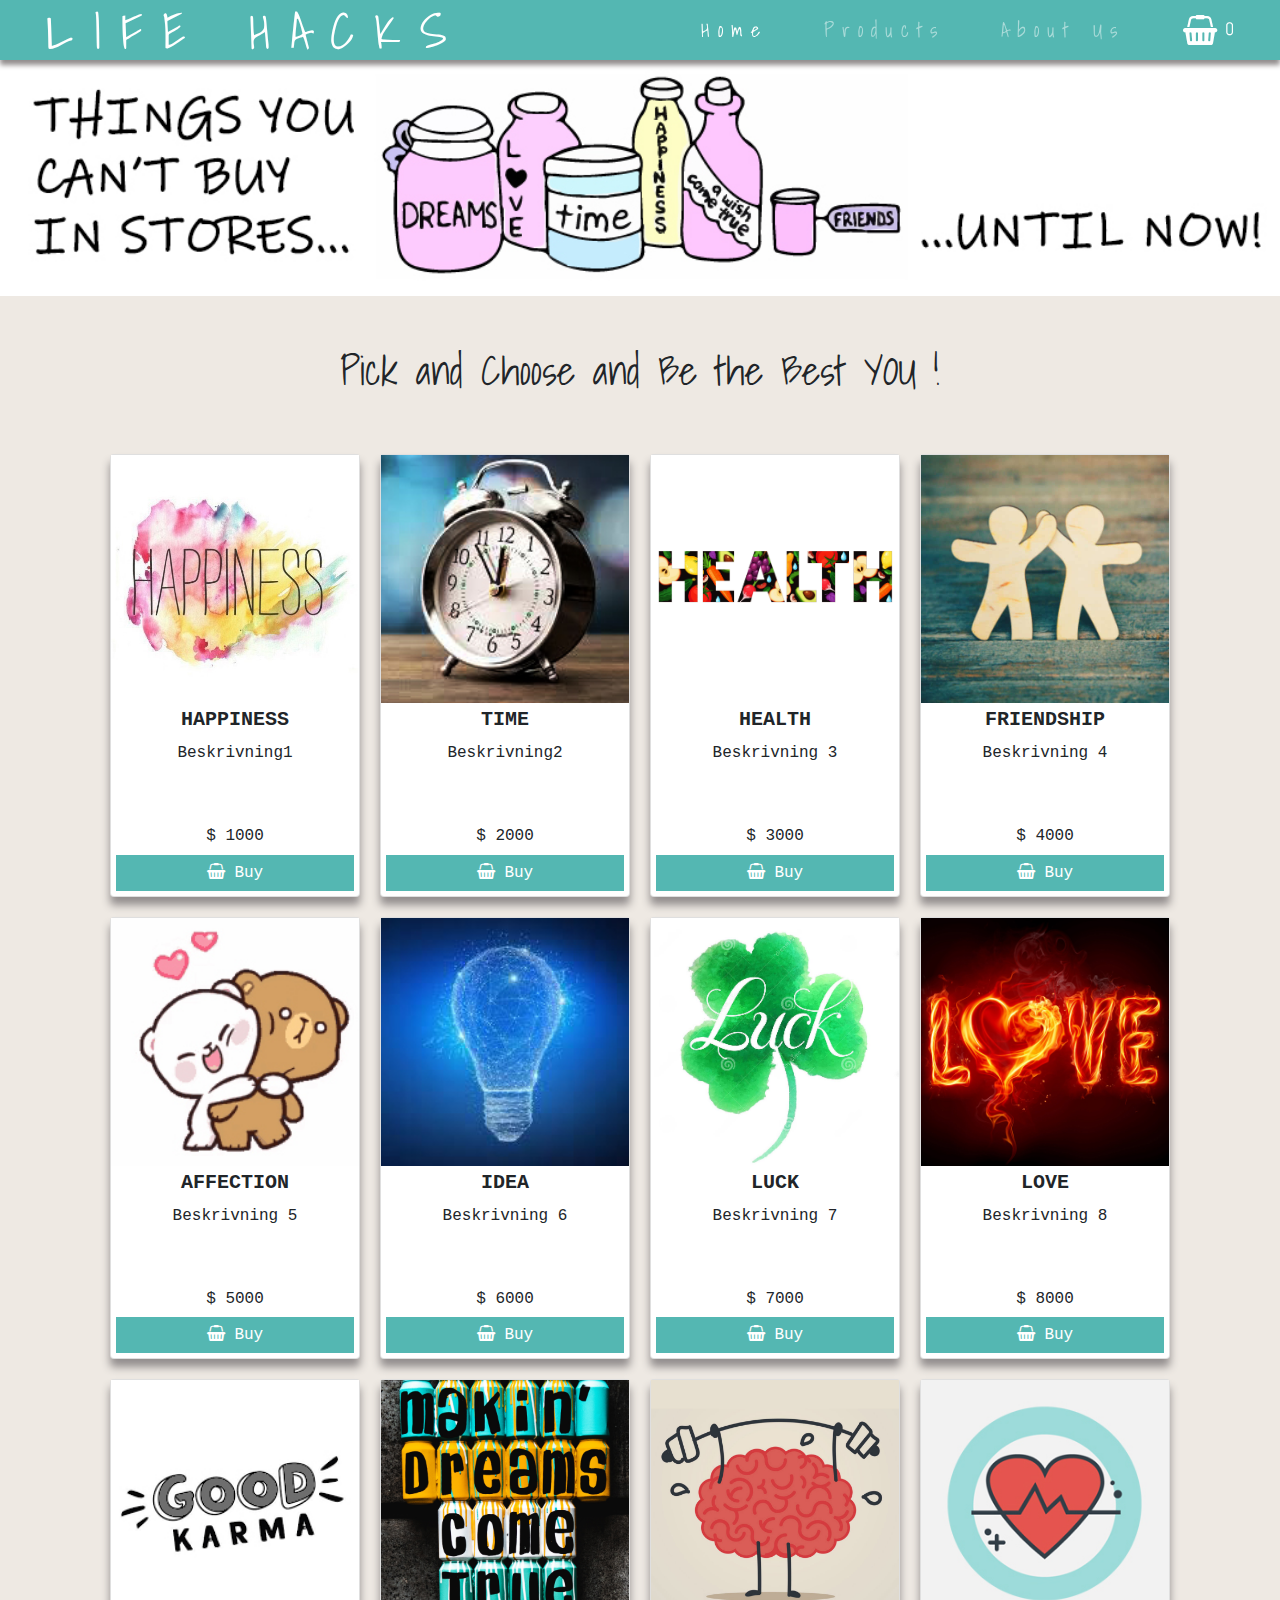
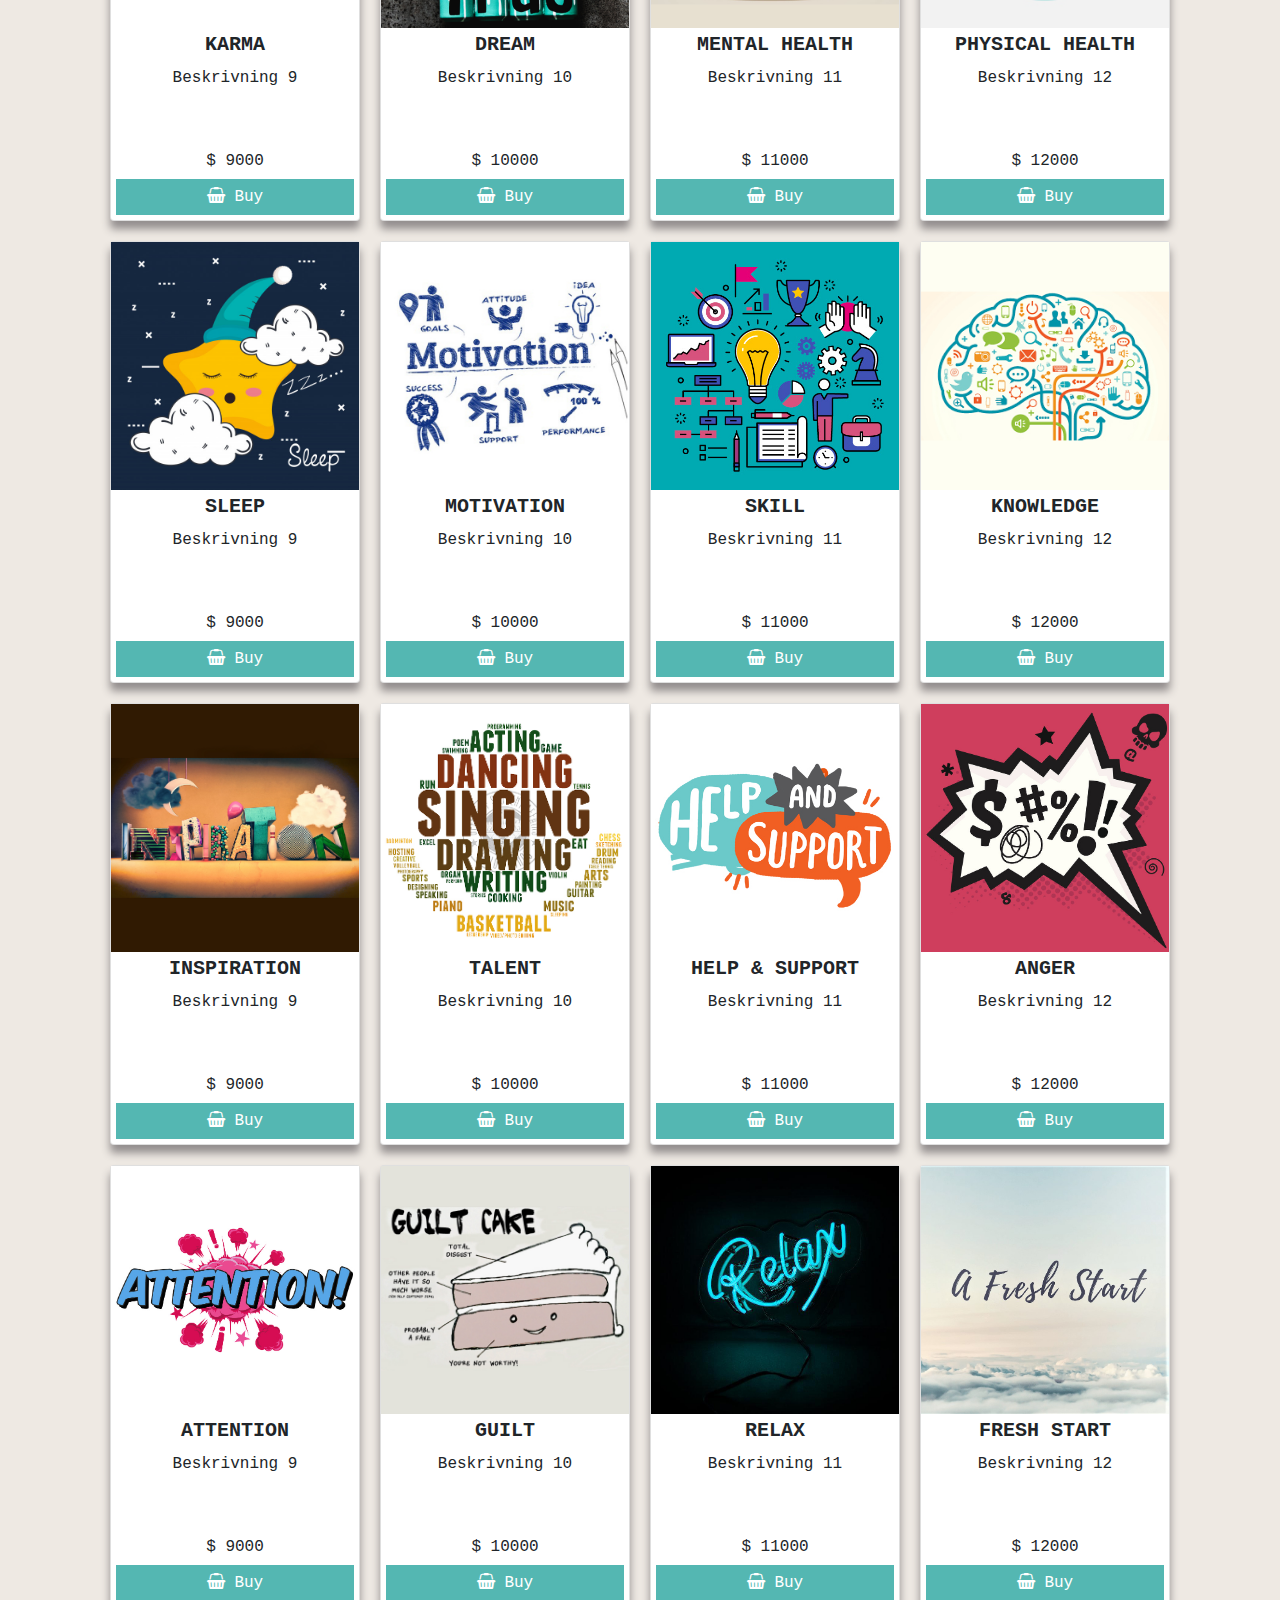
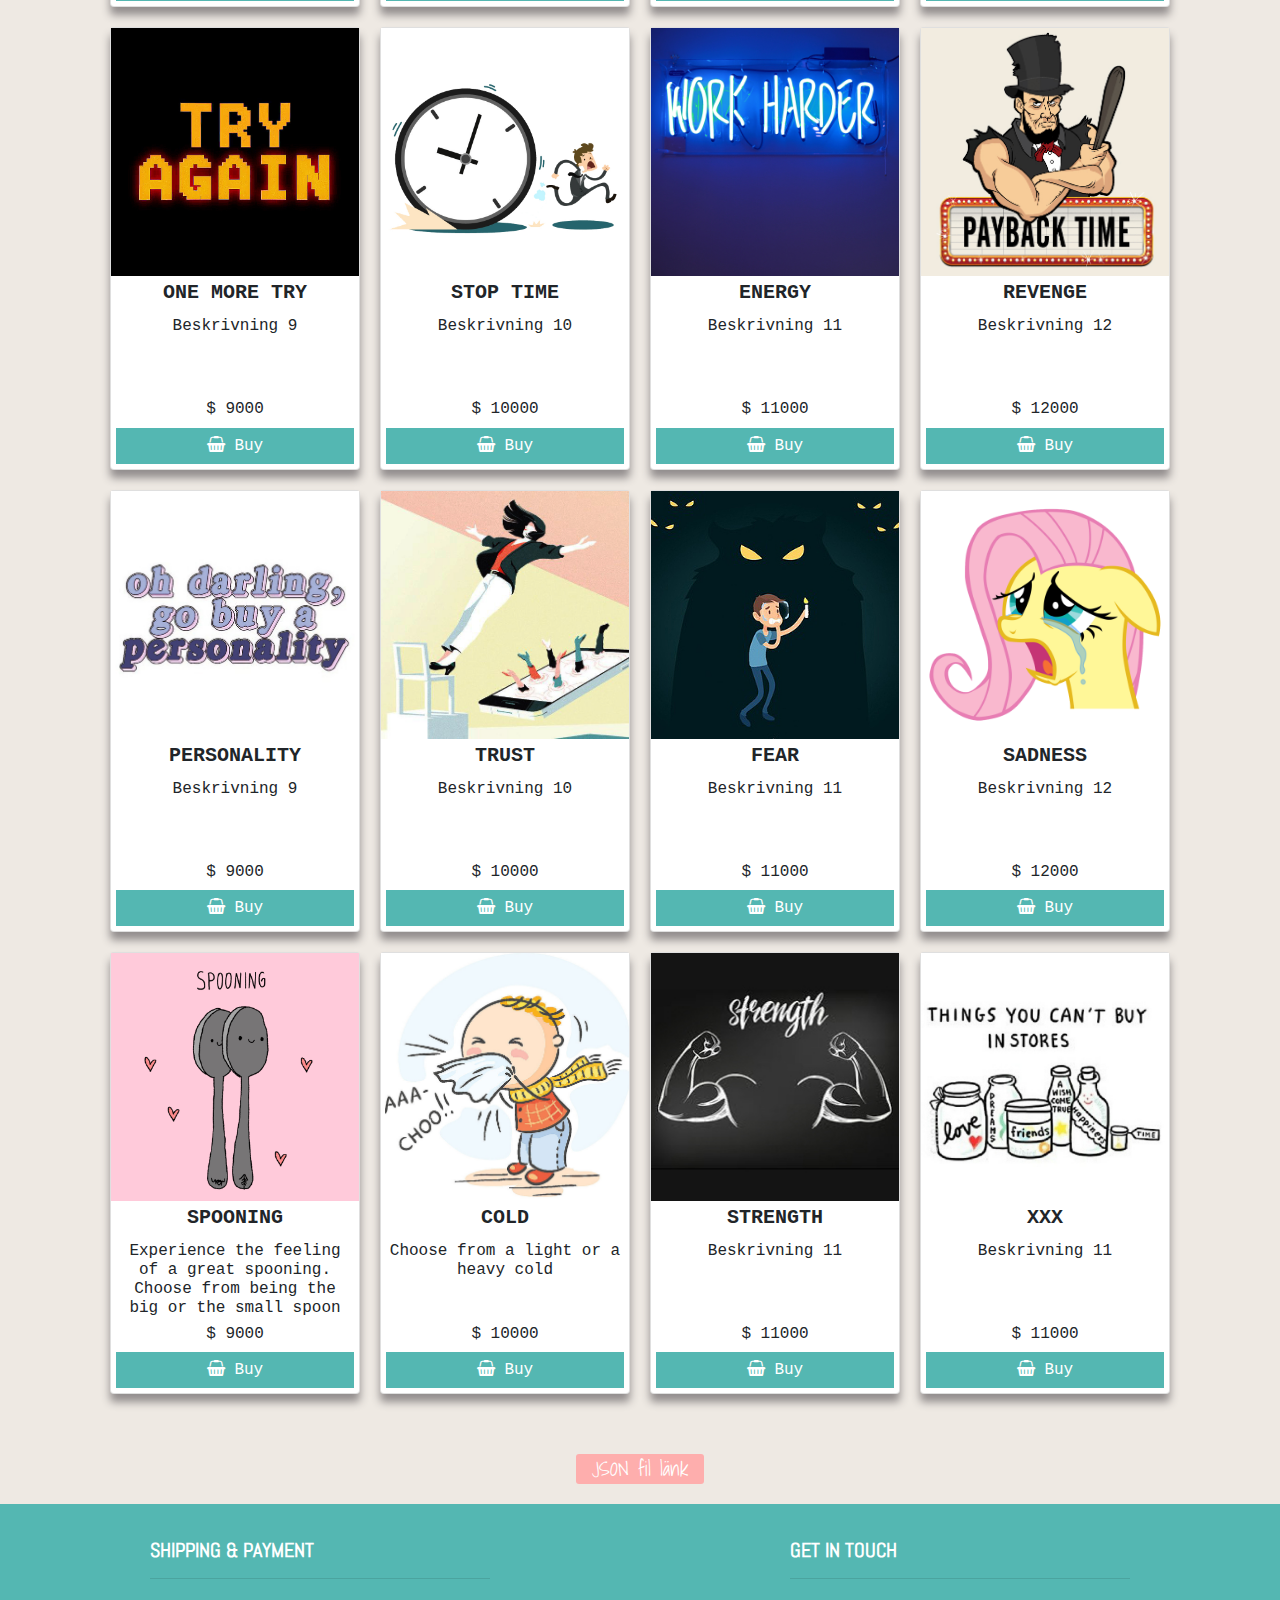
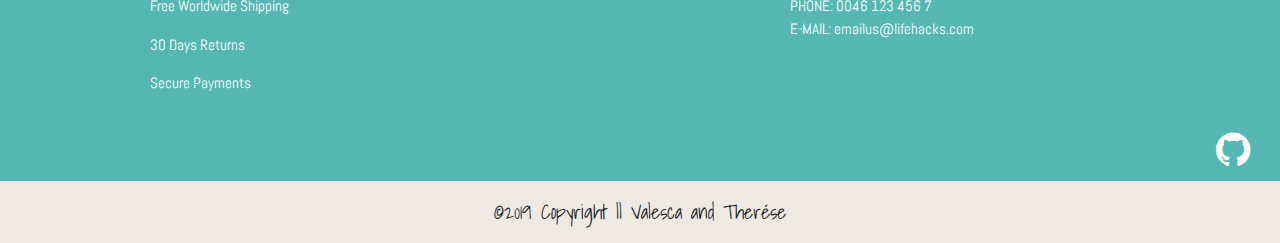
<file: index.html>
<!DOCTYPE html>
<html lang="en">
  <head>
    <meta charset="UTF-8" />
    <meta name="viewport" content="width=device-width, initial-scale=1.0" />
    <meta http-equiv="X-UA-Compatible" content="ie=edge" />
    <link
      rel="stylesheet"
      href="https://stackpath.bootstrapcdn.com/bootstrap/4.3.1/css/bootstrap.min.css"
      integrity="sha384-ggOyR0iXCbMQv3Xipma34MD+dH/1fQ784/j6cY/iJTQUOhcWr7x9JvoRxT2MZw1T"
      crossorigin="anonymous"
    />
    <link
      href="https://fonts.googleapis.com/css?family=Abel"
      rel="stylesheet"
    />
    <link
      rel="stylesheet"
      href="https://cdnjs.cloudflare.com/ajax/libs/font-awesome/4.7.0/css/font-awesome.min.css"
    />
    <link
      href="https://fonts.googleapis.com/css?family=Shadows+Into+Light"
      rel="stylesheet"
    />
    <link rel="stylesheet" href="css/style.css" />
    <title>Hem</title>
  </head>
  <body>
    <!-- navbar -->
    <nav
      class="navbar navbar-expand-md navbar-dark fixed-top bg-dark"
      style="background-color:#54B7B2 !important; box-shadow: 0px 5px 5px 0px #928d8d !important; height: 60px;"
    >
      <a id="store-name" class="navbar-brand" href="#">LIFE HACKS</a>
      <button
        class="navbar-toggler"
        type="button"
        data-toggle="collapse"
        data-target="#navbarCollapse"
        aria-controls="navbarCollapse"
        aria-expanded="false"
        aria-label="Toggle navigation"
      >
        <span class="navbar-toggler-icon"></span>
      </button>
      <div class="collapse navbar-collapse" id="navbarCollapse">
        <ul class="navbar-nav ml-auto">
          <li class="nav-item active">
            <a class="nav-link" href="#">Home</a>
          </li>
          <li class="nav-item">
            <a class="nav-link" href="#">Products</a>
          </li>
          <li class="nav-item">
            <a class="nav-link" href="#">About Us</a>
          </li>
        </ul>
      </div>

      <!-- varukorg -->

      <div class="btn-group">
        <i
          id="basket-icon"
          class="fa fa-shopping-basket"
          onclick="overlayOnOff()"
        ></i>
        <div id="antal-produkter"></div>

        <div id="overlay">
          <!-- <h5 class="cart-title">Here's what's in your cart</h5> -->
          <table class="table" id="table1"></table>
          <span id="total-pris"></span>
          <button class="clear-ls">Empty Cart</button><br />
          <a href="./bestallning.html" class="check-out">Go to Check Out</a>
        </div>
      </div>
    </nav>

    <!-- banner image -->

    <div class="banner" onclick="off()">
      <!-- <img src="images/banner.jpg" alt="banner"> -->
      <img src="images/banner/banner-longJPEG-letters.jpg" alt="banner" />
    </div>

    <!-- products json -->

    <h4 class="title4">Pick and Choose and Be the Best YOU !</h4>
    <div id="container1"></div>
    <div class="jsonlink">
      <a href="./products.json">JSON fil länk</a>
    </div>

    <!-- Footer -->

    <footer class="footer page-footer font-small teal pt-4">
      <!-- Footer Text -->
      <div class="container-fluid text-center text-md-left">
        <!-- Grid row -->
        <div class="row">
          <!-- Grid column -->
          <div class="footer-content col-md-6 mt-md-0 mt-3">
            <h5 class="text-uppercase">SHIPPING & PAYMENT</h5>
            <hr />
            <p>Free Worldwide Shipping</p>
            <p>30 Days Returns</p>
            <p>Secure Payments</p>
          </div>
          <!-- Grid column -->

          <hr class="clearfix w-100 d-md-none pb-3" />

          <!-- Grid column -->
          <div class="footer-content col-md-6 mb-md-0 mb-3">
            <h5 class="text-uppercase">GET IN TOUCH</h5>
            <hr />
            PHONE: 0046 123 456 7 <br />
            E-MAIL: emailus@lifehacks.com
          </div>
          <!-- Grid column -->

          <div class="github-icon">
            <a
              href="https://github.com/LezCodeHer/project-webshop"
              class="fa fa-github"
              target="_blank"
            ></a>
          </div>
        </div>
        <!-- Grid row -->
      </div>
    </footer>

    <!-- Copyright -->
    <div id="copyright" class="footer-copyright text-center py-3">
      ©2019 Copyright || Valesca and Therése
    </div>

    <!-- js files -->

    <script src="https://cdnjs.cloudflare.com/ajax/libs/jquery/3.3.1/jquery.js"></script>
    <script src="js/index.js"></script>
    <script src="js/bestallning.js"></script>
    <script
      src="https://code.jquery.com/jquery-3.3.1.slim.min.js"
      integrity="sha384-q8i/X+965DzO0rT7abK41JStQIAqVgRVzpbzo5smXKp4YfRvH+8abtTE1Pi6jizo"
      crossorigin="anonymous"
    ></script>
    <script
      src="https://cdnjs.cloudflare.com/ajax/libs/popper.js/1.14.7/umd/popper.min.js"
      integrity="sha384-UO2eT0CpHqdSJQ6hJty5KVphtPhzWj9WO1clHTMGa3JDZwrnQq4sF86dIHNDz0W1"
      crossorigin="anonymous"
    ></script>
    <script
      src="https://stackpath.bootstrapcdn.com/bootstrap/4.3.1/js/bootstrap.min.js"
      integrity="sha384-JjSmVgyd0p3pXB1rRibZUAYoIIy6OrQ6VrjIEaFf/nJGzIxFDsf4x0xIM+B07jRM"
      crossorigin="anonymous"
    ></script>
  </body>
</html>
</file>
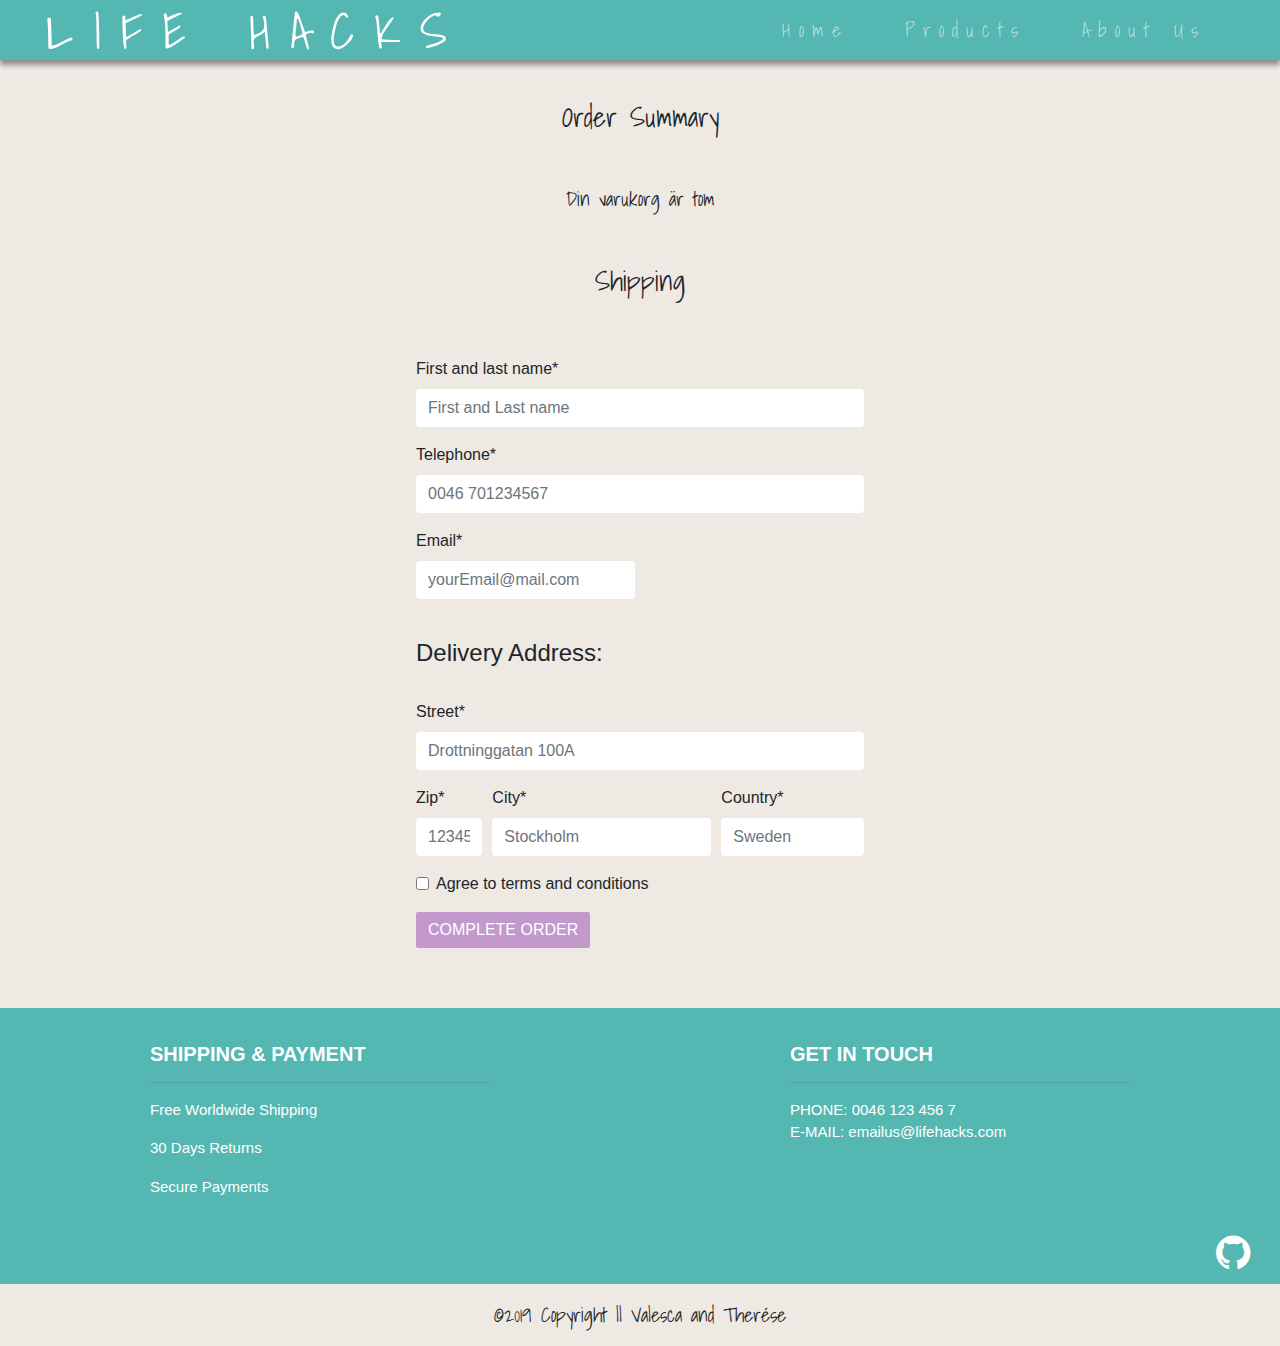
<file: bestallning.html>
<!DOCTYPE html>
<html lang="en">
  <head>
    <meta charset="UTF-8" />
    <meta name="viewport" content="width=device-width, initial-scale=1.0" />
    <meta http-equiv="X-UA-Compatible" content="ie=edge" />
    <link
      rel="stylesheet"
      href="https://stackpath.bootstrapcdn.com/bootstrap/4.3.1/css/bootstrap.min.css"
      integrity="sha384-ggOyR0iXCbMQv3Xipma34MD+dH/1fQ784/j6cY/iJTQUOhcWr7x9JvoRxT2MZw1T"
      crossorigin="anonymous"
    />
    <link
      rel="stylesheet"
      href="https://cdnjs.cloudflare.com/ajax/libs/font-awesome/4.7.0/css/font-awesome.min.css"
    />
    <link
      href="https://fonts.googleapis.com/css?family=Shadows+Into+Light"
      rel="stylesheet"
    />
    <link rel="stylesheet" href="css/style.css" />
    <title>Beställning</title>
  </head>

  <body id="bestallning-body">
    <!--Header-->

    <nav
      class="navbar navbar-expand-md navbar-dark fixed-top bg-dark"
      style="background-color:#54B7B2 !important; box-shadow: 0px 5px 5px 0px #928d8d !important; height: 60px  ;"
    >
      <a id="store-name" class="navbar-brand" href="index.html">LIFE HACKS</a>
      <button
        class="navbar-toggler"
        type="button"
        data-toggle="collapse"
        data-target="#navbarCollapse"
        aria-controls="navbarCollapse"
        aria-expanded="false"
        aria-label="Toggle navigation"
      >
        <span class="navbar-toggler-icon"></span>
      </button>
      <div class="collapse navbar-collapse" id="navbarCollapse">
        <ul class="navbar-nav ml-auto">
          <li class="nav-item">
            <a class="nav-link" href="./index.html">Home</a>
          </li>
          <li class="nav-item">
            <a class="nav-link" href="#">Products</a>
          </li>
          <li class="nav-item">
            <a class="nav-link" href="#">About Us</a>
          </li>
        </ul>
      </div>
    </nav>

    <!--  -->

    <h3
      id="order-style-rubrik1"
      class="order-style-rubrik"
      style="text-align: center; margin: 50px;"
    >
      Order Summary
    </h3>

    <!--  -->

    <table class="table" id="table2"></table>
    <span id="total-pris" style="margin-left: 31%;"></span>
    <button class="clear-ls" style="margin-right: 31%">Clear all</button><br />

    <!--Order form -->

    <h3 class="order-style-rubrik" style="text-align: center; margin: 50px; ">
      Shipping
    </h3>
    <form id="form">
      <div class="form-row">
        <div class="form-group col-md-12">
          <label for="inputName">First and last name*</label><br />
          <input
            id="inputName"
            type="text"
            class="form-control"
            placeholder="First and Last name"
            required
          />
          <p id="message"></p>
        </div>
        <div class="form-group col-md-12">
          <label for="inputTel">Telephone*</label>
          <input
            id="inputTel"
            class="form-control"
            type="tel"
            placeholder="0046 701234567"
          />
          <p id="msgTel"></p>
        </div>
        <div class="form-group col-md-6">
          <label for="inputEmail">Email*</label>
          <input
            id="inputEmail"
            type="email"
            class="form-control"
            placeholder="yourEmail@mail.com"
            required
          />
          <p id="msgEmail"></p>
        </div>
      </div>
      <br />
      <h4>Delivery Address:</h4>
      <br />
      <div class="form-group">
        <label for="inputStreet">Street*</label>
        <input
          id="inputStreet"
          type="text"
          class="form-control"
          placeholder="Drottninggatan 100A"
          required
        />
        <p id="msgStreet"></p>
      </div>
      <div class="form-row">
        <div class="form-group col-md-2">
          <label for="inputZip">Zip*</label>
          <input
            id="inputZip"
            type="text"
            class="form-control"
            placeholder="12345"
            required
          />
          <p id="msgZip"></p>
        </div>
        <div class="form-group col-md-6">
          <label for="inputCity">City*</label>
          <input
            id="inputCity"
            type="text"
            class="form-control"
            placeholder="Stockholm"
            required
          />
          <p id="msgCity"></p>
        </div>
        <div class="form-group col-md-4">
          <label for="inputCountry">Country*</label>
          <input
            id="inputCountry"
            type="text"
            class="form-control"
            placeholder="Sweden"
            required
          />
          <p id="msgCountry"></p>
        </div>
      </div>
      <div class="form-group">
        <div class="form-check">
          <input class="form-check-input" type="checkbox" id="gridCheck" />
          <label class="form-check-label" for="gridCheck">
            Agree to terms and conditions
          </label>
        </div>
      </div>
      <a href="#" id="submit-btn" class="btn btn-primary">
        COMPLETE ORDER
      </a>
    </form>

    <!-- Footer -->

    <footer class="footer page-footer font-small teal pt-4">
      <!-- Footer Text -->
      <div class="container-fluid text-center text-md-left">
        <!-- Grid row -->
        <div class="row">
          <!-- Grid column -->
          <div class="footer-content col-md-6 mt-md-0 mt-3">
            <h5 class="text-uppercase">SHIPPING & PAYMENT</h5>
            <hr />
            <p>Free Worldwide Shipping</p>
            <p>30 Days Returns</p>
            <p>Secure Payments</p>
          </div>
          <!-- Grid column -->

          <hr class="clearfix w-100 d-md-none pb-3" />

          <!-- Grid column -->
          <div class="footer-content col-md-6 mb-md-0 mb-3">
            <h5 class="text-uppercase">GET IN TOUCH</h5>
            <hr />
            PHONE: 0046 123 456 7 <br />
            E-MAIL: emailus@lifehacks.com
          </div>
          <!-- Grid column -->

          <div class="github-icon">
            <a
              href="https://github.com/LezCodeHer/project-webshop"
              class="fa fa-github"
              target="_blank"
            ></a>
          </div>
        </div>
        <!-- Grid row -->
      </div>
    </footer>

    <!-- Copyright -->
    <div id="copyright" class="footer-copyright text-center py-3">
      ©2019 Copyright || Valesca and Therése
    </div>

    <!-- Javascript files -->

    <script src="https://ajax.googleapis.com/ajax/libs/jquery/3.3.1/jquery.min.js"></script>
    <script src="js/form.js"></script>
    <script src="js/index.js"></script>
    <script src="js/bestallning.js"></script>
  </body>
</html>
</file>
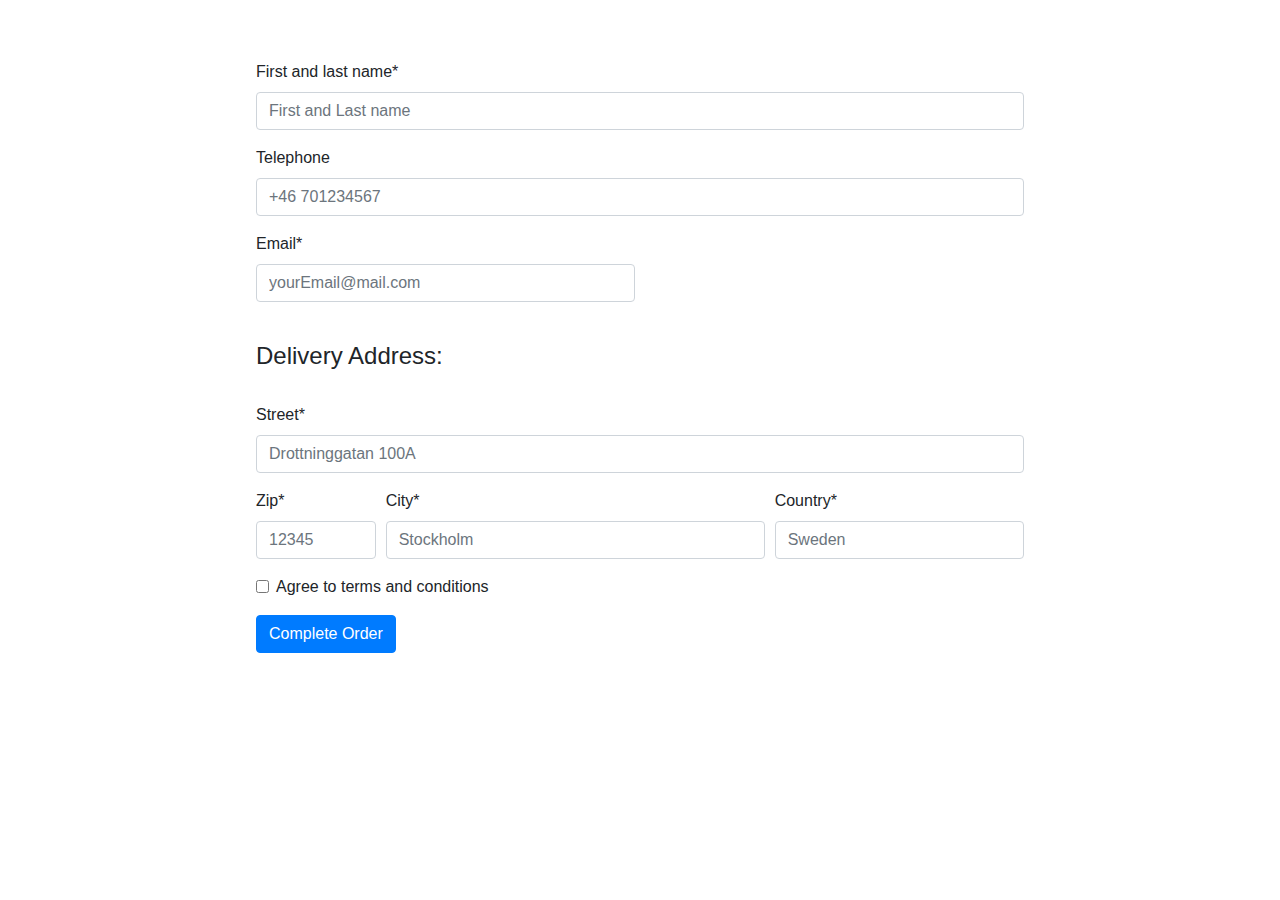
<file: form.html>
<!DOCTYPE html>
<html lang="en">

<head>
    <meta charset="UTF-8">
    <meta name="viewport" content="width=device-width, initial-scale=1.0">
    <meta http-equiv="X-UA-Compatible" content="ie=edge">
    <link rel="stylesheet" href="https://maxcdn.bootstrapcdn.com/bootstrap/4.0.0/css/bootstrap.min.css"
        integrity="sha384-Gn5384xqQ1aoWXA+058RXPxPg6fy4IWvTNh0E263XmFcJlSAwiGgFAW/dAiS6JXm" crossorigin="anonymous">
    <title>Document</title>

    <style>
        form {
            width: 60%;
            margin: 60px auto;
        }

        #message, #msgEmail {
            color: red;
            padding: 0 10px;
            display: none;
        }
    </style>
</head>

<body>

    <form>
        <!-- Kunden behöver ange namn, telefon, e-post och leveransadress -->
        <!-- <div class="form-row">
            <div class="col">
                <input type="text" class="form-control" placeholder="First name">
            </div>
            <div class="col">
                <input type="text" class="form-control" placeholder="Last name">
            </div>
        </div> -->

        <div class="form-row">
            <div class="form-group col-md-12">
                <label for="user">First and last name*</label><br>
                <input id="inputName" class="form-control" type="name" placeholder="First and Last name" required>
                <p id="message"></p>
            </div>
            <div class="form-group col-md-12">
                <label for="example-tel-input">Telephone</label>
                <input id="inputTel" class="form-control" type="tel" placeholder="+46 701234567">
            </div>
            <div class="form-group col-md-6">
                <label for="email">Email*</label>
                <input id="inputEmail" type="email" class="form-control" placeholder="yourEmail@mail.com" required>
                <p id="msgEmail"></p>
            </div>
        </div>
        <br>
        <h4>Delivery Address:</h4><br>
        <div class="form-group">
            <label for="inputAddress">Street*</label>
            <input type="text" class="form-control" id="inputAddress" placeholder="Drottninggatan 100A" required>
        </div>
        <div class="form-row">
            <div class="form-group col-md-2">
                <label for="inputZip">Zip*</label>
                <input type="text" class="form-control" id="inputZip" placeholder="12345" required>
            </div>
            <div class="form-group col-md-6">
                <label for="inputCity">City*</label>
                <input type="text" class="form-control" id="inputCity" placeholder="Stockholm" required>
            </div>
            <div class="form-group col-md-4">
                <label for="inputState">Country*</label>
                <input type="text" class="form-control" id="inputCountry" placeholder="Sweden" required>
            </div>
        </div>
        <div class="form-group">
            <div class="form-check">
                <input class="form-check-input" type="checkbox" id="gridCheck">
                <label class="form-check-label" for="gridCheck" required>
                    Agree to terms and conditions
                </label>
            </div>
        </div>
        <button id=submitBtn type="submit" class="btn btn-primary">Complete Order</button>
    </form>
    
    <script src="https://ajax.googleapis.com/ajax/libs/jquery/3.3.1/jquery.min.js"></script>
    <script src="form.js"></script>
</body>
</html>
</file>
<file: css/style.css>
* {
  box-sizing: border-box;
}
body {
  min-height: 40rem;
  background-color: #eee9e3 !important;
  font-family: "Shadows Into Light", cursive;
}
#store-name {
  font-size: 50px !important;
  padding: 0 !important;
  margin-left: 30px;
  letter-spacing: 20px;
}
/* boostrap li element */
.ml-auto {
  margin-left: auto !important;
  font-size: 20px;
  padding: 0 30px;
  letter-spacing: 8px;
}
#basket-icon {
  font-size: 30px;
  color: white;
  cursor: pointer;
  margin-right: 8px;
  display: flex;
  align-items: center;
}
#antal-produkter{
  font-family: "Abel", sans-serif !important;
  color: white;
  font-size: 18px;
  margin-right: 30px;
}
#trash-icon {
  font-size: 30px;
  cursor: pointer;
}
/* .dropdown-menu {
  width: 500px !important;
} */
.banner {
  background-color: white;
  margin-top: 60px;
  display: flex;
  justify-content: center;
}
.banner img {
  width: 100%;
  height: 100%;
}
#container1 {
  display: flex;
  flex-wrap: wrap;
  justify-content: center;
  width: 1100px;
  margin: 50px auto;
  font-family: "Courier New", Courier, monospace;
  font-size: 2px;
}
.title4 {
  font-size: 40px;
  text-align: center;
  margin-top: 50px;
}
h5 {
  font-weight: bold;
}
/* h4 {
  font-size: 30px;
  text-align: center;
  margin-top: 50px;
} */
.card {
  text-align: center;
  margin: 10px;
  width: 250px !important;
  box-shadow: 0px 8px 8px 0px #928d8d !important;
}
.card-content {
  height: 75px;
}
.jsonlink {
  width: 10%;
  margin: 20px auto;
  text-align: center;
  border-radius: 3px;
  background-color: #feaead;
}
.jsonlink a {
  text-decoration: none;
  color: white;
  font-size: 20px;
}
.jsonlink:hover {
  background-color: #54b7b2;
  text-decoration: none;
}
#bestallning-body {
  text-align: center;
  margin-top: 100px;
}
#container2 {
  width: 50%;
  margin: auto;
}
tr {
  border: 1px solid rgb(233, 233, 233);
}
td {
  position: relative;
  transform: translateY(20%);
  border: 1px solid rgb(233, 233, 233);
}
.style-buttons{
  padding: 5px;
  font-size: 18px;
  color: black;
}
.style-buttons:hover{
  text-decoration: none;
}
img {
  width: 100%;
}
td img {
  width: 50px;
}
form {
  width: 35%;
  margin: 60px auto;
  text-align: left;
  font-family: "Abel", sans-serif;
}
#message,
#msgEmail,
#msgTel,
#msgStreet,
#msgZip,
#msgCity,
#msgCountry {
  color: red;
  padding: 0 10px;
  display: none;
  font-family: "Abel", sans-serif;
  font-size: 16px;
}
input,
label {
  font-family: "Abel", sans-serif;
  font-size: 16px;
}
.footer {
  background-color: #54b7b2 !important;
  font-size: 15px;
  color: white;
  font-family: "Abel", sans-serif;
  font-weight: lighter;
}
.footer-content {
  padding: 10px 150px;
}
#copyright {
  background-color: #eee9e3 !important;
  font-size: 20px;
}
.social-media {
  width: 40px;
  height: 40px;
  border: 1px solid white;
}
input {
  border: none !important;
}
.index {
  display: flex;
  background-color: #54b7b2;
  border: none;
  justify-content: center !important;
  margin: 0;
  width: 100%;
  border-radius: 0;
}
.index:hover {
  background-color: rgb(68, 65, 65);
  color: #eee9e3;
}
.list {
  display: flex !important;
  justify-content: flex-end !important;
}
#list {
  width: 20%;
  margin: auto;
  padding: 0;
  list-style: none;
}
#table1 {
  font-family: "Abel", sans-serif;
  font-size: 15px;
  width: 95%;
  margin: auto;
}
#table2 {
  font-family: "Abel", sans-serif;
  width: 40%;
  margin: auto;
  background-color: white;
}
#order-total-pris{
  margin-left: 20%;
}
.github-icon {
  font-family: "Poiret One", cursive;
  color: white;
  font-size: 30px;
  margin-right: 30px;
  cursor: pointer;
  font-size: 40px;
  margin-left: auto;
}

.github-icon a {
  color: white;
  text-decoration: none;
}

.nav-item {
  margin: 0 20px;
}
#overlay {
  position: fixed;
  display: none;
  width: 40%;
  top: 60px;
  left: auto;
  right: 0;
  /* bottom: 0; */
  background-color: white;
  z-index: 2;
  border: 1px solid rgb(176, 170, 170);
  box-shadow: 0px 8px 8px 0px #928d8d;
  text-align: center;
  font-family: "Abel", sans-serif;
  padding: 5px;
}

#total-pris {
  font-family: "Abel", sans-serif !important;
  font-size: 18px;
  font-weight: lighter;
  float: left;
  margin: 10px;
}
.clear-ls {
  font-family: "Abel", sans-serif;
  font-size: 18px;
  float: right;
  margin: 10px;
  background-color: #feaead;
  color: white;
  border-radius: 3px;
}
.clear-ls:hover{
  background-color: rgb(68, 65, 65);
}
.check-out {
  font-family: "Abel", sans-serif;
  font-size: 20px;
  color: black;
  font-weight: lighter;
  background-color: #54b7b2;
  border-radius: 3px;
  text-decoration: none;
  padding: 5px;
  color: white;
  float: right;
  margin-top: 5px;
  width: 100%;
}
.check-out:hover {
  text-decoration: none;
  background-color: rgb(68, 65, 65);
  color: white;
}
#submit-btn{
  background-color: #C398CD;
  border: none;
  border-radius: 2px;
  font-family: "Abel", sans-serif;
}
#submit-btn:hover{
  background-color: rgb(68, 65, 65);
  color: white;
}
</file>
